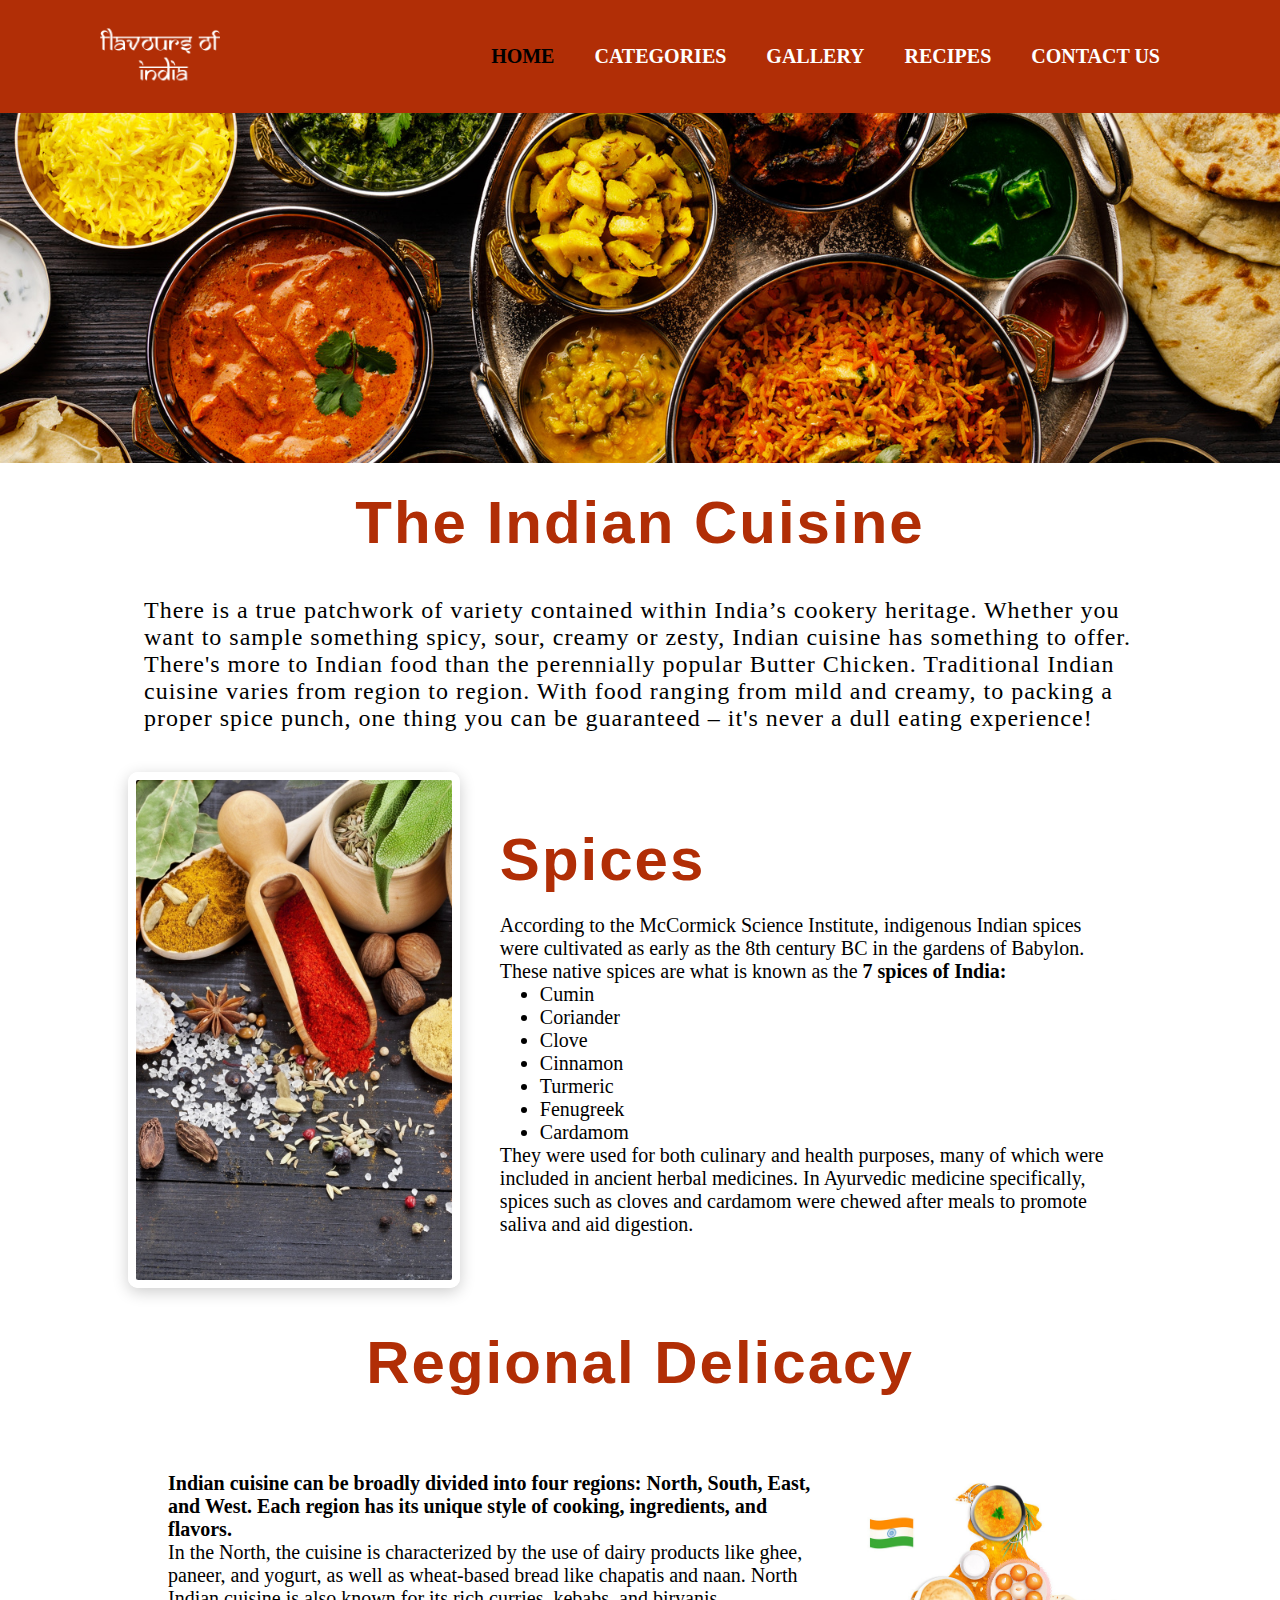
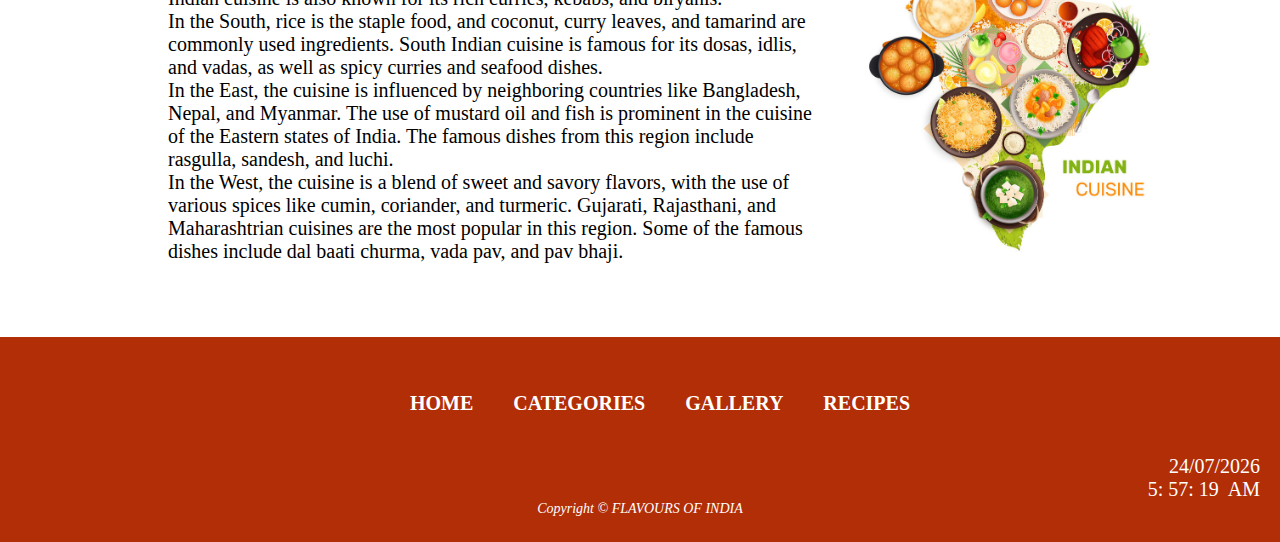
<file: index.html>
<!DOCTYPE html>
<html lang="en">

<head>
    <meta charset="UTF-8">
    <title>Home</title>
    <link rel="stylesheet" href="css/style.css">
    <script src="js/index.js"></script>
</head>

<body>
    <nav>
        <div>
            <a href="index.html"><img src="images/a3.png" alt="Flavours of India"></a>
        </div>
        <ul>
            <li><a href="index.html" class="nav-link hover-underline-animation">Home</a></li>
            <li><a href="categories.html" class="nav-link hover-underline-animation">Categories</a></li>
            <li><a href="gallery.html" class="nav-link hover-underline-animation">Gallery</a></li>
            <li><a href="recipes.html" class="nav-link hover-underline-animation">Recipes</a></li>
            <li><a href="contact.html" class="nav-link hover-underline-animation">Contact Us</a></li>

        </ul>
    </nav>
    <header>
        <div>
            <img src="images/header4.jpg" id="header_img" alt="food_header">
        </div>
    </header>
    <main>
        <div class="index_main">
            <div>
            <h2 class="h2_heading">The Indian Cuisine</h2>
        </div>
            <p id="title_para">There is a true patchwork of variety contained within India’s cookery heritage. Whether
                you want to sample something spicy,
                sour, creamy or zesty, Indian cuisine has something to offer. There's more to Indian food than the
                perennially popular
                Butter Chicken. Traditional Indian cuisine varies from region to region. With food ranging from mild and
                creamy, to packing
                a proper spice punch, one thing you can be guaranteed – it's never a dull eating experience!
            </p>
        </div>
        <section class="content">
            <div class="spices">
                <div class="div_spices">
                    <img src="images/spices.jpg" class="spices_image" alt="spices">
                </div>
                <div class="spices_info">
                    <div>
                        <h2>Spices</h2>
                    </div>
                    <div>
                        <p>According to the McCormick Science Institute, indigenous Indian spices were cultivated as
                            early as the 8th century BC in the gardens of Babylon.
                            These native spices are what is known as the <b>7 spices of India:</b></p>
                        <ul>
                            <li>Cumin</li>
                            <li>Coriander</li>
                            <li>Clove</li>
                            <li>Cinnamon</li>
                            <li>Turmeric</li>
                            <li>Fenugreek</li>
                            <li>Cardamom</li>
                        </ul>
                        <p>They were used for both culinary and health purposes, many of which were included in ancient
                        herbal medicines.
                        In Ayurvedic medicine specifically, spices such as cloves and cardamom were chewed after meals
                        to promote saliva and aid digestion.
                        </p>
                    </div>
                </div>
            </div>
        </section>
        <div class="index_main">
            <h2 class="h2_heading">Regional Delicacy</h2>
        </div>
        <section class="section_2">
            <div class="regions">
                <div class="india_border">
                    <img src="images/46019162.jpg" id="india" alt="India">
                </div>
                <div class="spices_info">
                    <div>
                        <p><b>Indian cuisine can be broadly divided into four regions: North, South, East, and West. Each
                            region has its unique style of cooking, ingredients, and flavors.</b> <br>
                            In the North, the cuisine is characterized by the use of dairy products like ghee, paneer,
                            and yogurt, as well as wheat-based bread like chapatis and naan. North Indian cuisine is
                            also known for its rich curries, kebabs, and biryanis. <br>
                            In the South, rice is the staple food, and coconut, curry leaves, and tamarind are commonly
                            used ingredients. South Indian cuisine is famous for its dosas, idlis, and vadas, as well as
                            spicy curries and seafood dishes.<br>
                            In the East, the cuisine is influenced by neighboring countries like Bangladesh, Nepal, and
                            Myanmar. The use of mustard oil and fish is prominent in the cuisine of the Eastern states
                            of India. The famous dishes from this region include rasgulla, sandesh, and luchi.<br>
                            In the West, the cuisine is a blend of sweet and savory flavors, with the use of various
                            spices like cumin, coriander, and turmeric. Gujarati, Rajasthani, and Maharashtrian cuisines
                            are the most popular in this region. Some of the famous dishes include dal baati churma,
                            vada pav, and pav bhaji.
                        </p>
                    </div>
                </div>
            </div>
        </section>
    </main>



    <footer>
        <div class="links">
            <nav>
                <ul class="ftr">
                    <li><a href="index.html">Home</a></li>

                    <li><a href="categories.html">Categories</a></li>
                    <li><a href="gallery.html">Gallery</a></li>
                    <li><a href="recipes.html">Recipes</a></li>
                </ul>
            </nav>
        </div>
        <div class="time">
            <p id="date"></p>

            <p>
                <span id="hours">&nbsp;</span>:
                <span id="minutes">&nbsp;</span>:
                <span id="seconds">&nbsp;</span>&nbsp;
                <span id="ampm">&nbsp;</span>
            </p>
        </div>
        <p id="copyright">Copyright
            &copy; FLAVOURS OF INDIA
        </p>
    </footer>
</body>

</html>
</file>
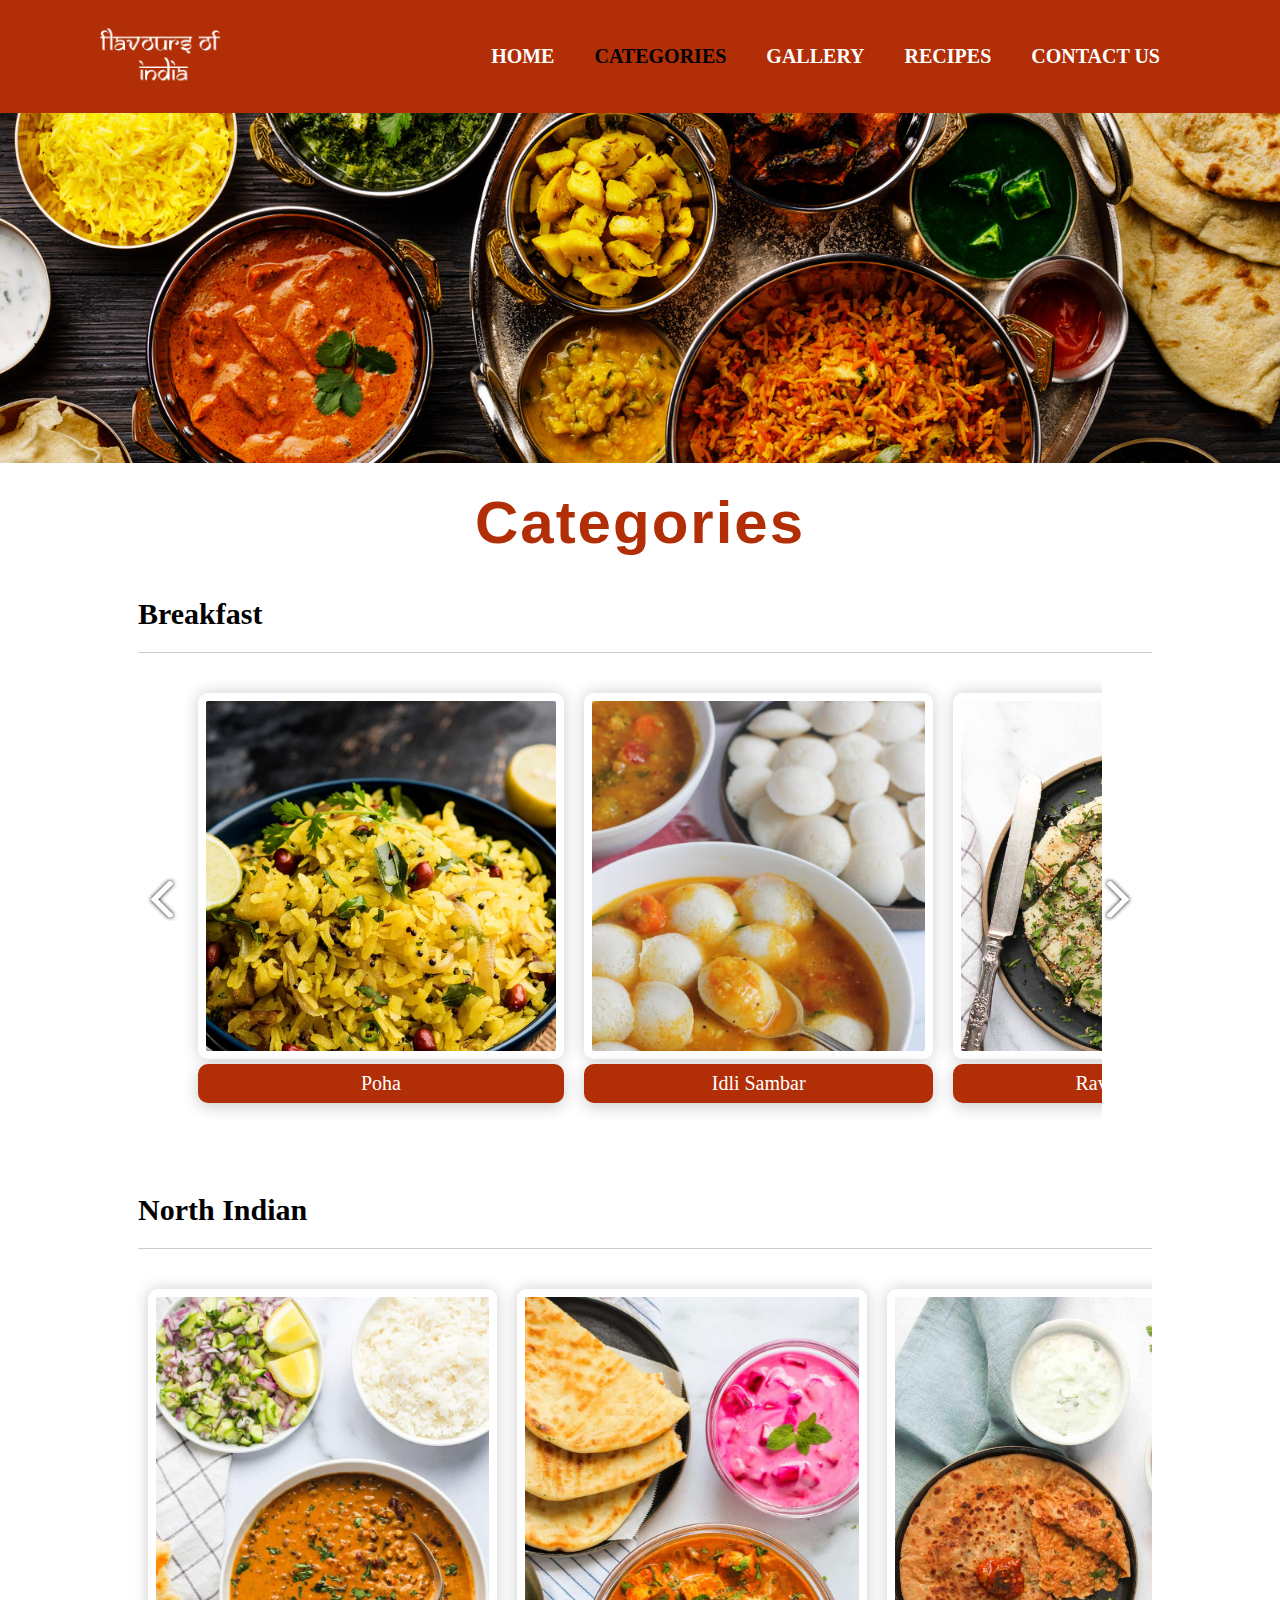
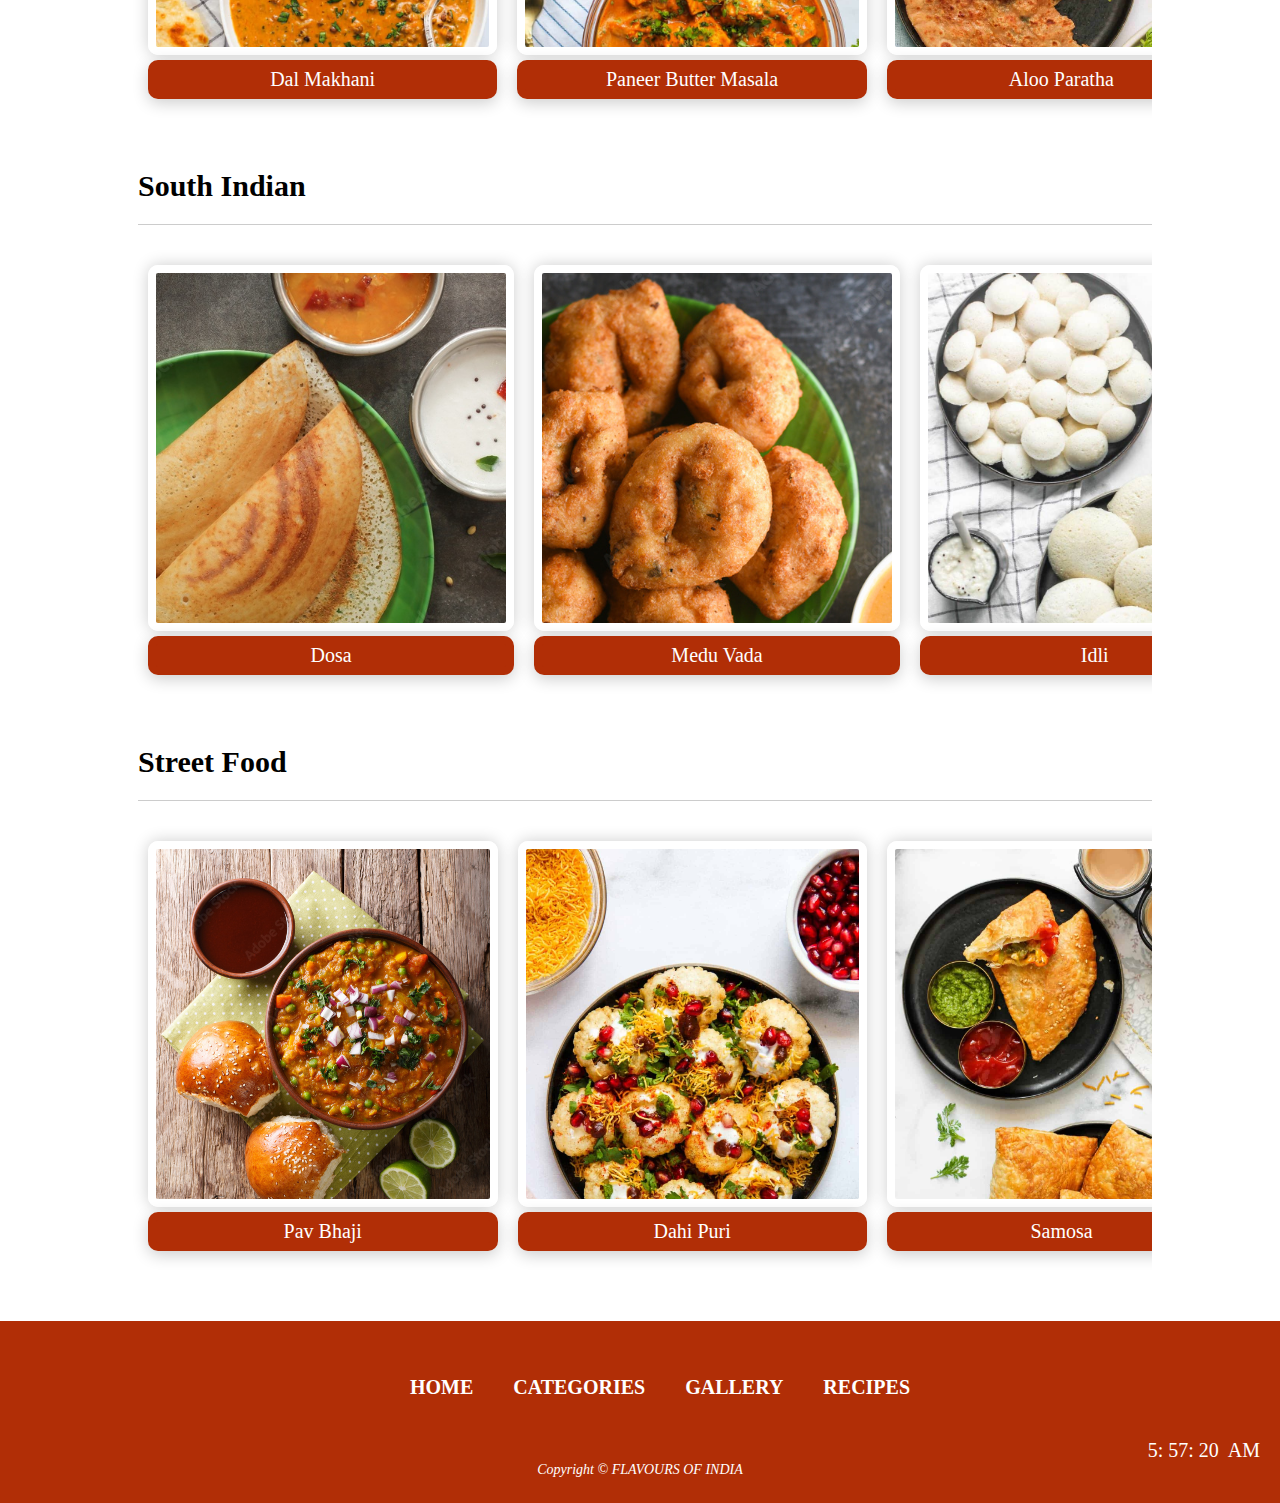
<file: categories.html>
<!DOCTYPE html>
<html lang="en">
<head>
    <meta charset="UTF-8">
    <title>Home</title>
    <link rel="stylesheet" href="css/style.css">
    <script src="js/categories.js"></script>
    
</head>
<body>
    <nav>
        <div>
            <a href="index.html"><img alt="image" src="images/a3.png"></a>
        </div>
        <ul>
            <li><a href="index.html" class="nav-link hover-underline-animation">Home</a></li>
            <li><a href="categories.html" class="nav-link hover-underline-animation">Categories</a></li>
            <li><a href="gallery.html" class="nav-link hover-underline-animation">Gallery</a></li>
            <li><a href="recipes.html" class="nav-link hover-underline-animation">Recipes</a></li>
            <li><a href="contact.html" class="nav-link hover-underline-animation">Contact Us</a></li>
        </ul>
    </nav>
    <header>
        <div>
            <img alt="image" src="images/header4.jpg" id="header_img">
        </div>
    </header>
    <main>
        <div class="index_main">
            <h2 id="h2_heading">Categories</h2>
        </div>
        <section class="content2">
            <div class="categories_header">
                <div>
                    <h3 class="categories_title" id="bf1" onclick="openModal('#bf1', '#modal_bf', '.close-btn1')">Breakfast</h3><hr>
                    <dialog class="modal" id="modal_bf">
                        <div class="modal-header">
                            <div class="modal-title"><h3 id="hhh">Breakfast</h3></div>
                            <div class="close-btn close-btn1" style="cursor: pointer;">&times;</div>
                        </div>
                        <div class="modal-body">
                            Indian breakfast can provide a range of health benefits such as high fiber, low saturated fat, rich 
                            in nutrients, and can promote weight loss. Incorporating fresh, whole ingredients and a variety of 
                            flavors and spices can make for a healthy and satisfying start to your day.
                        </div>
                    </dialog>
                </div>
            </div>
            <div class="gallery-wrap">
                <img src="images/prev.png" id="backBtn">
				<div class="breakfast">
                <div class="card">
                    <div class="div_breakfast">
                        <a href="recipes.html#poha_section"><img alt="image" src="images/poha.jpg" class="spices_image"></a>
                    </div>
                    <div class="span"> 
                        <a href="recipes.html#poha_section"><span>Poha</span></a>
                    </div>
                </div>
                <div class="card">
                    <div class="div_breakfast">
                        <img alt="image" src="images/breakfast-idli2.jpg" class="spices_image">
                    </div> 
                    <div class="span"> 
                        <span>Idli Sambar</span>
                    </div>
                </div>
                <div class="card">
                    <div class="div_breakfast">
                        <img alt="image" src="images/breakfast-ravadhokla.jpg" class="spices_image">
                    </div> 
                    <div class="span"> 
                        <span>Rava Dhokla</span>
                    </div>
                </div>
                <div class="card">
                    <div class="div_breakfast">
                        <img alt="image" src="images/breakfast-thepla.jpg" class="spices_image">
                    </div> 
                    <div class="span"> 
                        <span>Thepla</span>
                    </div>
                </div>
                <div class="card">
                    <div class="div_breakfast">
                        <img alt="image" src="images/khaman.jpg" class="spices_image">
                    </div> 
                    <div class="span"> 
                        <span>Khaman</span>
                    </div>
                </div>  
            </div>
            <img src="images/next.png" id="nextBtn">
        </section>
        <section class="content2">
            <div class="categories_header">
                <div>
                    <h3 class="categories_title" id="bf2" onclick="openModal('#bf2', '#modal_ni', '.close-btn2')">North Indian</h3><hr>
                    <dialog class="modal" id="modal_ni">
                        <div class="modal-header">
                            <div class="modal-title"><h3 id="hhh">North Indian</h3></div>
                            <div class="close-btn close-btn2" style="cursor: pointer;">&times;</div>
                        </div>
                        <div class="modal-body">
                            North Indian cuisine can provide a range of health benefits such as rich in proteins, vitamins, 
                            and minerals, may aid digestion, and can help in maintaining a healthy weight. It incorporates a 
                            variety of whole grains, legumes, vegetables, and lean proteins that can provide a balanced diet. 
                            Additionally, the use of spices and herbs in cooking can provide added health benefits and may help 
                            in reducing inflammation and boosting immunity.
                        </div>
                    </dialog>
                </div>
            </div>
            <div class="breakfast">
                <div class="card">
                    <div class="div_breakfast">
                        <img alt="image" src="images/ni-dalmakhani.jpg" class="spices_image">
                    </div>
                    <div class="span"> 
                        <span>Dal Makhani</span>
                    </div>
                </div>
                <div class="card">
                    <div class="div_breakfast">
                        <a href="recipes.html#paneer_section"><img alt="image" src="images/ni-paneerbuttermasala.jpg" class="spices_image"></a>
                    </div> 
                    <div class="span"> 
                        <a href="recipes.html#paneer_section"><span>Paneer Butter Masala</span></a>
                    </div>
                </div>
                <div class="card">
                    <div class="div_breakfast">
                        <img alt="image" src="images/ni-alooparatha.jpg" class="spices_image">
                    </div> 
                    <div class="span"> 
                        <span>Aloo Paratha</span>
                    </div>
                </div>
                <div class="card">
                    <div class="div_breakfast">
                        <img alt="image" src="images/ni-butterchicken.jpg" class="spices_image">
                    </div> 
                    <div class="span"> 
                        <span>Butter Chicken</span>
                    </div>
                </div>
            </div>
        </section>
        <section class="content2">
            <div class="categories_header">
                <div>
                    <h3 class="categories_title" id="bf3" onclick="openModal('#bf3', '#modal_si', '.close-btn3')">South Indian</h3><hr>
                    <dialog class="modal" id="modal_si">
                        <div class="modal-header">
                            <div class="modal-title"><h3 id="hhh">South Indian</h3></div>
                            <div class="close-btn close-btn3" style="cursor: pointer;">&times;</div>
                        </div>
                        <div class="modal-body">
                            South Indian food can provide a range of health benefits such as being rich in fiber, vitamins, 
                            and minerals, can help in regulating blood sugar levels, and may promote weight loss. The use of
                             whole grains, legumes, fresh vegetables, and coconut in cooking can provide a balanced and 
                             nutrient-dense diet. Additionally, the fermentation process used in some South Indian dishes 
                             like idlis and dosas can improve gut health and aid digestion. The use of spices and herbs in cooking 
                             can also provide added health benefits and may help in reducing inflammation and improving immunity.
                        </div>
                    </dialog>
                </div>
            </div>
            <div class="breakfast">
                <div class="card">
                    <div class="div_breakfast">
                        <img alt="image" src="images/si-dosa.jpg" class="spices_image">
                    </div>
                    <div class="span"> 
                        <span>Dosa</span>
                    </div>
                </div>
                <div class="card">
                    <div class="div_breakfast">
                        <img alt="image" src="images/si-meduvada.jpg" class="spices_image">
                    </div> 
                    <div class="span"> 
                        <span>Medu Vada</span>
                    </div>
                </div>
                <div class="card">
                    <div class="div_breakfast">
                        <img alt="image" src="images/si-idli.jpg" class="spices_image">
                    </div> 
                    <div class="span"> 
                        <span>Idli</span>
                    </div>
                </div>
                <div class="card">
                    <div class="div_breakfast">
                        <a href="recipes.html#uttapam_section"> <img alt="image" src="images/si-uttapam.jpg" class="spices_image"></a>
                    </div> 
                    <div class="span"> 
                        <a href="recipes.html#uttapam_section"><span>Uttapam</span></a>
                    </div>
                </div>
            </div>
        </section>
        <section class="content2">
            <div class="categories_header">
                <div>
                    <h3 class="categories_title" id="bf4" onclick="openModal('#bf4', '#modal_sf', '.close-btn4')">Street Food</h3><hr>
                    <dialog class="modal" id="modal_sf">
                        <div class="modal-header">
                            <div class="modal-title"><h3 id="hhh">Street Food</h3></div>
                            <div class="close-btn close-btn4" style="cursor: pointer;">&times;</div>
                        </div>
                        <div class="modal-body">
                            Indian street food is often readily available and easy to grab on the go, making it a convenient 
                            option for busy people.
                        </div>
                    </dialog>
                </div>
            </div>
            <div class="breakfast">
                <div class="card">
                    <div class="div_breakfast">
                        <img alt="image" src="images/sf-pavbhaji.jpg" class="spices_image">
                    </div>
                    <div class="span"> 
                        <span>Pav Bhaji</span>
                    </div>
                </div>
                <div class="card">
                    <div class="div_breakfast">
                        <img alt="image" src="images/sf-dahipuri.jpg" class="spices_image">
                    </div> 
                    <div class="span"> 
                        <span>Dahi Puri</span>
                    </div>
                </div>
                <div class="card">
                    <div class="div_breakfast">
                        <a href="recipes.html#samosa_section"><img alt="image" src="images/sf-samosa.jpg" class="spices_image"></a>
                    </div> 
                    <div class="span"> 
                        <a href="recipes.html#samosa_section"><span>Samosa</span></a>
                    </div>
                </div>
                <div class="card">
                    <div class="div_breakfast">
                        <img alt="image" src="images/sf-panipuri.jpg" class="spices_image">
                    </div> 
                    <div class="span"> 
                        <span>Pani Puri</span>
                    </div>
                </div>
            </div>
        </section>
    </main>
    <footer>  
        <div class="links">
            <nav>
                <ul>
                    <li><a href="index.html">Home</a></li>
                    
                    <li><a href="categories.html">Categories</a></li>
                    <li><a href="gallery.html">Gallery</a></li>
                    <li><a href="recipes.html">Recipes</a></li>
                </ul>
            </nav>
        </div>
        <div class="time">
            <p>
                <span id="hours">&nbsp;</span>:
                <span id="minutes">&nbsp;</span>:
                <span id="seconds">&nbsp;</span>&nbsp;
                <span id="ampm">&nbsp;</span>
            </p>
        </div>
        <p id="copyright">Copyright
            &copy; FLAVOURS OF INDIA
        </p>
        
    </footer>
</body>
</html>
</file>
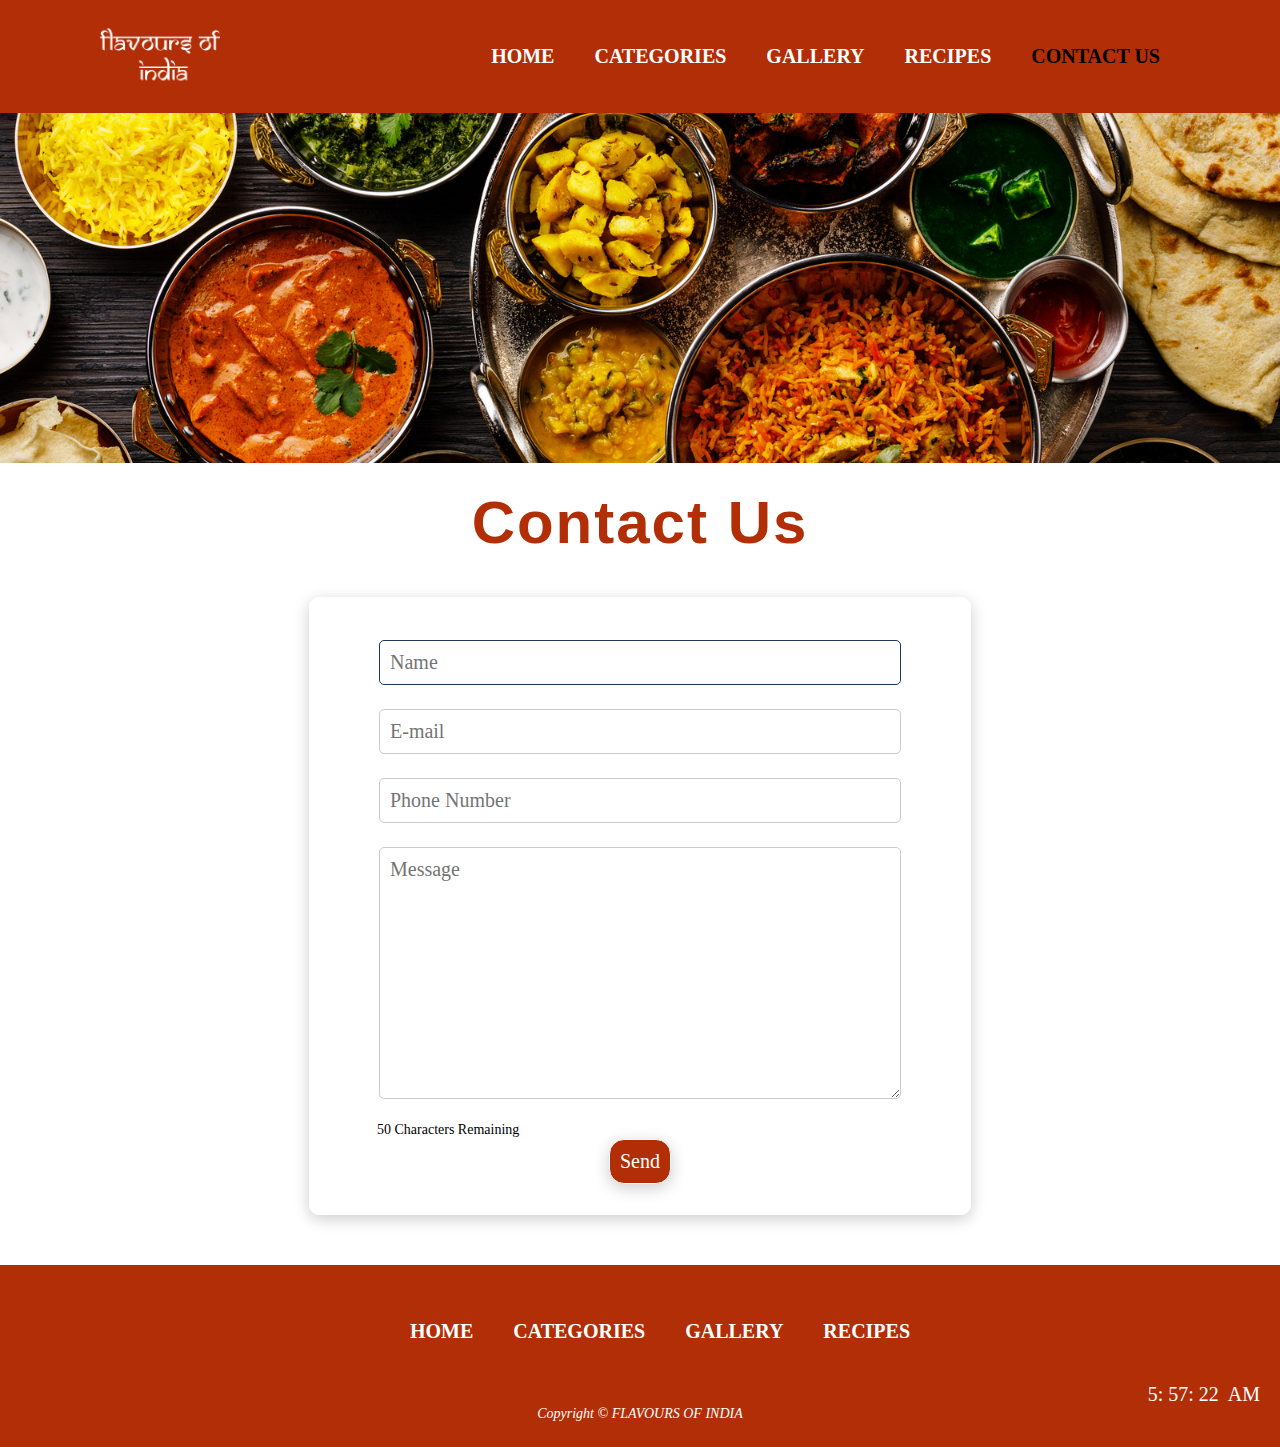
<file: contact.html>
<!DOCTYPE html>
<html lang="en">
<head>
    <meta charset="UTF-8">
    <title>Home</title>
    <link rel="stylesheet" href="css/style.css">
    <script src="js/contact.js"></script>
</head>
<body>
    <nav>
        <div>
            <a href="index.html"><img alt="image" src="images/a3.png"></a>
        </div>
        <ul>
            <li><a href="index.html" class="nav-link hover-underline-animation" >Home</a></li>
            <li><a href="categories.html" class="nav-link hover-underline-animation">Categories</a></li>
            <li><a href="gallery.html" class="nav-link hover-underline-animation">Gallery</a></li>
            <li><a href="recipes.html" class="nav-link hover-underline-animation">Recipes</a></li>
            <li><a href="contact.html" class="nav-link hover-underline-animation">Contact Us</a></li>

        </ul>
    </nav>
    <header>
        <div>
            <img alt="image" src="images/header4.jpg" id="header_img">
        </div>
    </header>
    <main>
        <div class="index_main">
            <h2 id="h2_heading">Contact Us</h2>
        </div>
        <section class="contact_section">
            <div class="wrapper">
                <div class="form-input">
                <form id="form" method="get">
                    <div class="input-group">
                        <!-- <label for="fname">First Name: </label> -->
                        <input type="text" id="name" name="name" placeholder="Name" class="input-box" onblur="namev()">
                    </div>
                    <div class="input-group">
                        <label id="name_error"></label>
                    </div>
                    <div class="input-group">
                        <!-- <label for="e-mail">E-mail:</label> -->
                        <input type="email" id="e-mail" name="e-mail" placeholder="E-mail" class="input-box" onblur = "emailv()">
                    </div>
                    <div class="input-group">
                        <label id="email_error"></label>
                    </div>
                    <div class="input-group">
                        <!-- <label for="phone">Phone:</label> -->
                        <input type="tel" id="tel" name="tel" placeholder="Phone Number" class="input-box" onblur="phonev()">
                    </div>
                    <div class="input-group">
                        <label id="phone_error"></label>
                    </div>
                    <div class="input-group">
                        <!-- <label for="message">Message:</label> -->
                        <textarea id="message" name="message" rows="10" placeholder="Message" class="input-box" onkeyup="remainingWords()" maxlength="50"></textarea>
                        <br><label id="remaining_words"></label>
                        <label id="message_error"></label>
                    </div>
                        <input type="button" id="submit" value="Send" class="input-submit"> 
                </form>
                </div>
            </div>
        </section>
    </main>
    <footer>  
        <div class="links">
            <nav>
                <ul>
                    <li><a href="index.html">Home</a></li>
                    
                    <li><a href="categories.html">Categories</a></li>
                    <li><a href="gallery.html">Gallery</a></li>
                    <li><a href="recipes.html">Recipes</a></li>
                </ul>
            </nav>
        </div>
        <div class="time">
            <p>
                <span id="hours">&nbsp;</span>:
                <span id="minutes">&nbsp;</span>:
                <span id="seconds">&nbsp;</span>&nbsp;
                <span id="ampm">&nbsp;</span>
            </p>
        </div>
        <p id="copyright">Copyright
            &copy; FLAVOURS OF INDIA
        </p>
    </footer>
</body>
</html>
</file>
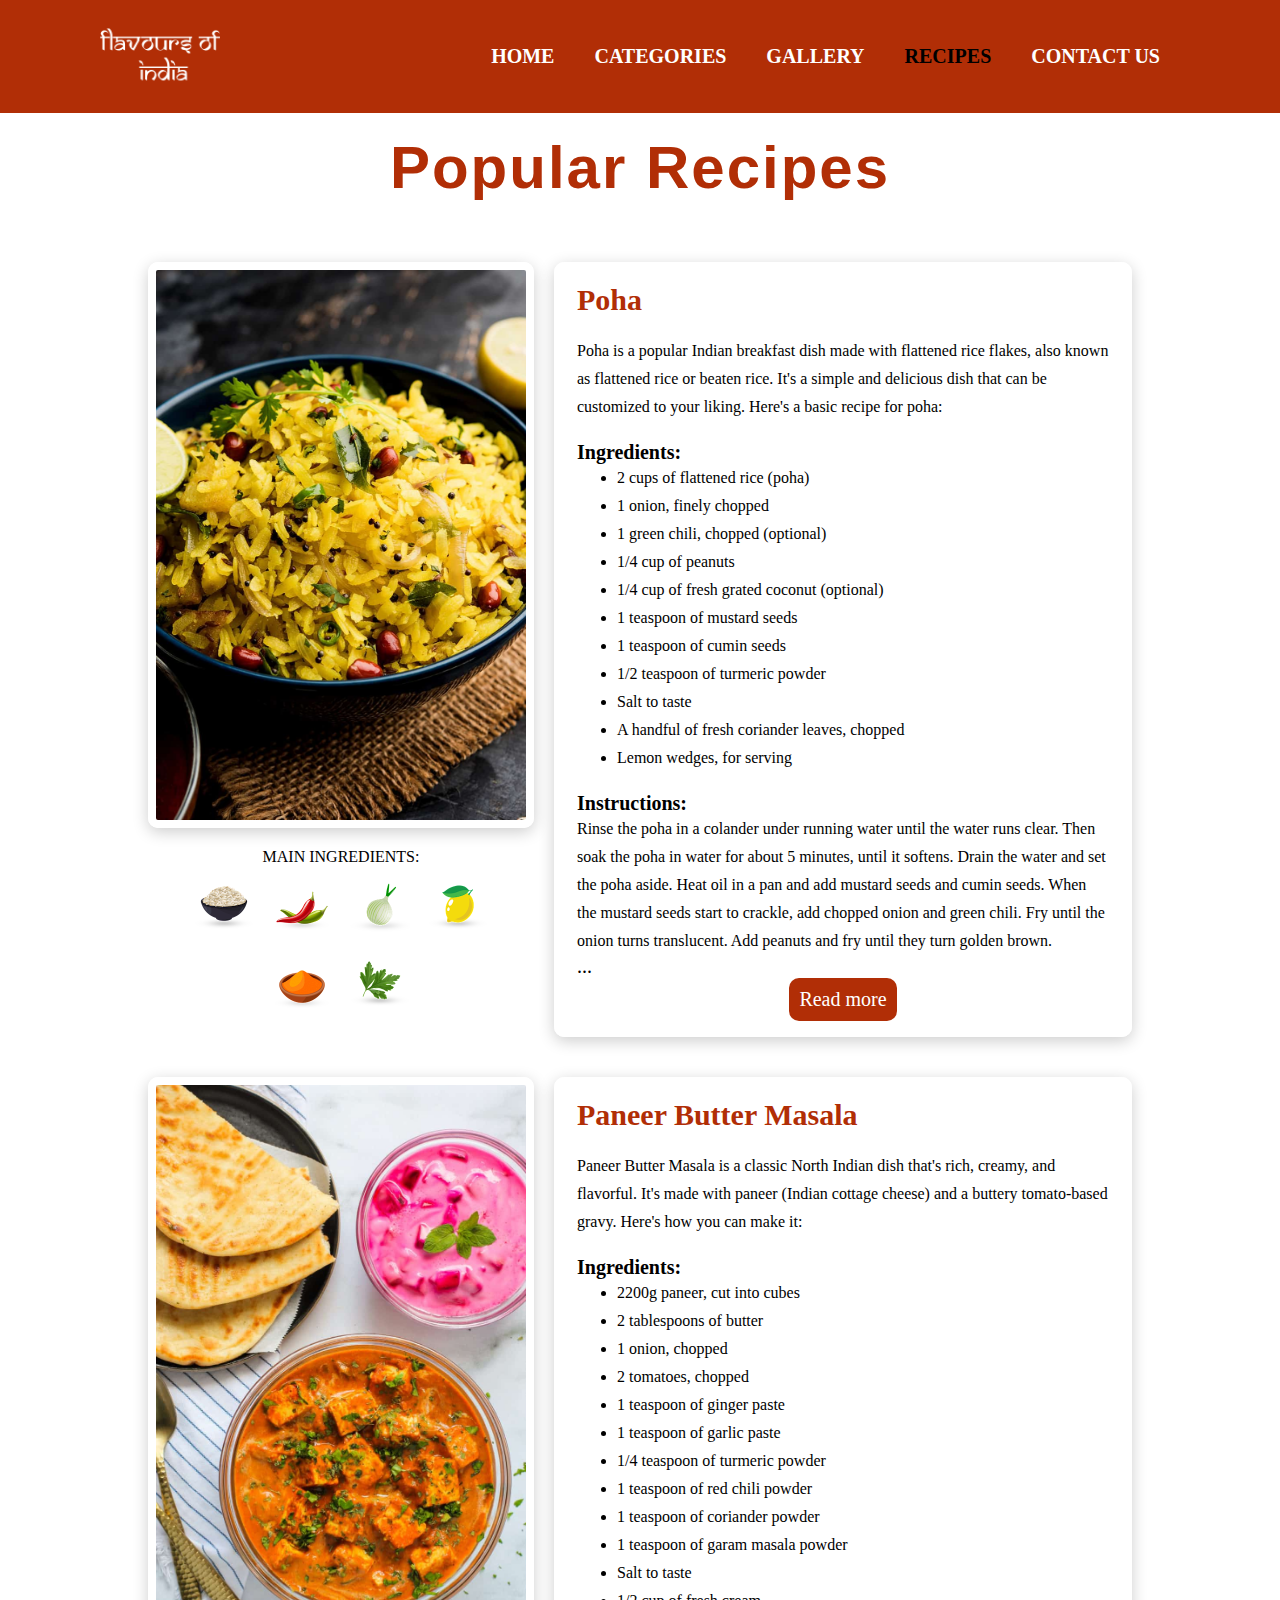
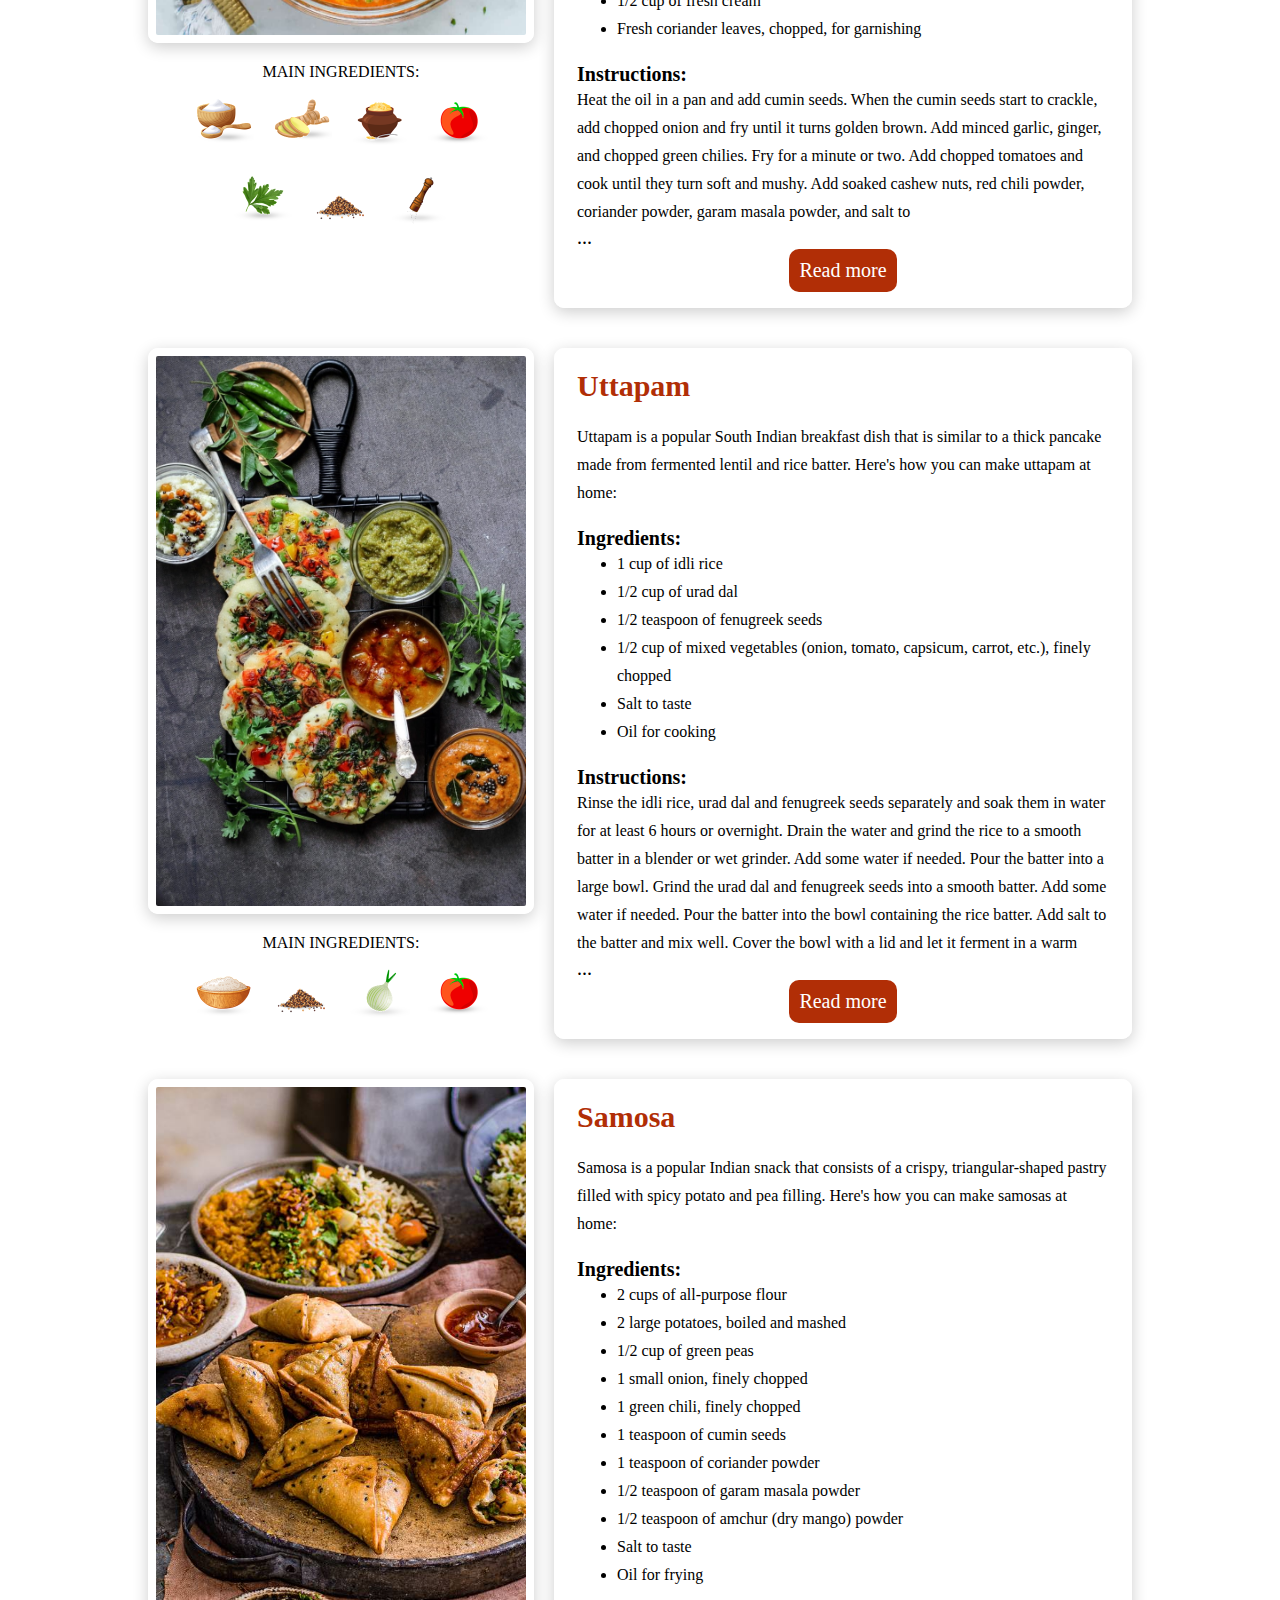
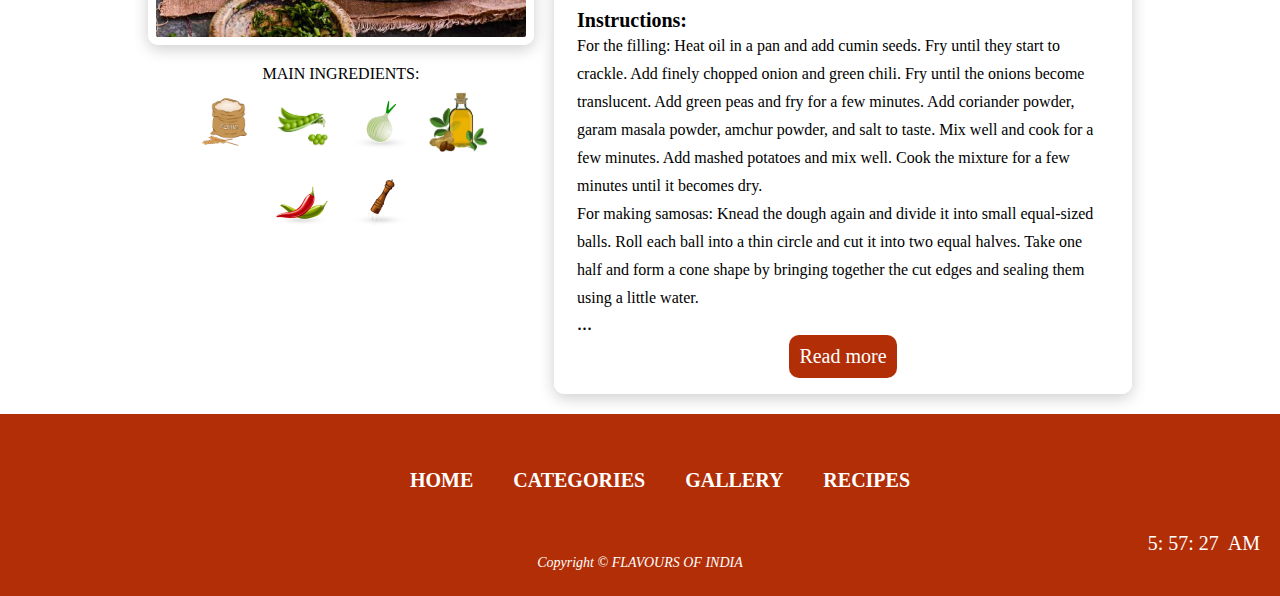
<file: recipes.html>
<!DOCTYPE html>
<html lang="en">

<head>
    <meta charset="UTF-8">
    <title>Recipes</title>
    <link rel="stylesheet" href="css/style.css">
    <script src="js/recipes.js"></script>
</head>

<body>
    <nav>
        <div>
            <a href="index.html"><img src="images/a3.png" alt="logo"></a>
        </div>
        <ul>
            <li><a href="index.html" class="nav-link hover-underline-animation">Home</a></li>
            <li><a href="categories.html" class="nav-link hover-underline-animation">Categories</a></li>
            <li><a href="gallery.html" class="nav-link hover-underline-animation">Gallery</a></li>
            <li><a href="recipes.html" class="nav-link hover-underline-animation">Recipes</a></li>
            <li><a href="contact.html" class="nav-link hover-underline-animation">Contact Us</a></li>

        </ul>
    </nav>
    <main>
        <div class="index_main">
            <h2 id="h2_heading">Popular Recipes</h2>
        </div>
        <section class="recipes" id="poha_section">
            <div class="roww">
                <div class="rec_des">
                    <div class="recipe">
                        <img src="images/poha.jpg" class="rec_image" alt="Poha">
                    </div>
                    <div class="rec_container">
                        <div class="rec_grid">MAIN INGREDIENTS:</div>

                        <div class="rec_grid">

                            <img class="small" src="images/pohaaa.png" alt="Small Image 1">
                            <img class="small" src="images/chilly.png" alt="Small Image 2">
                            <img class="small" src="images/onion.png" alt="Small Image 3">
                            <img class="small" src="images/lemon.png" alt="Small Image 4">
                            <img class="small" src="images/turmeric.png" alt="Small Image 5">
                            <img class="small" src="images/coriander.png" alt="Small Image 6">
                        </div>
                    </div>

                </div>
                <div class="rec_info">
                    <div>
                        <h3>Poha</h3>
                    </div>

                    <div>
                        <p class="rec_font">

                            Poha is a popular Indian breakfast dish made with flattened rice flakes, also known as
                            flattened rice or beaten rice. It's a simple and delicious dish that can be customized to
                            your liking. Here's a basic recipe for poha:
                        </p>
                    </div>
                    <div>
                        <b>Ingredients:</b><br>
                        <ul class="rec_font">
                            <li> 2 cups of flattened rice (poha)</li>
                            <li> 1 onion, finely chopped</li>
                            <li>1 green chili, chopped (optional)</li>
                            <li>1/4 cup of peanuts</li>
                            <li>1/4 cup of fresh grated coconut (optional)</li>
                            <li>1 teaspoon of mustard seeds</li>
                            <li>1 teaspoon of cumin seeds</li>
                            <li>1/2 teaspoon of turmeric powder</li>
                            <li>Salt to taste</li>
                            <li>A handful of fresh coriander leaves, chopped</li>
                            <li>Lemon wedges, for serving</li>
                        </ul>
                    </div>
                    <div>
                        <b> Instructions:</b><br>
                        <p class="rec_font">
                            Rinse the poha in a colander under running water until the water runs clear. Then soak the
                            poha in water for about 5 minutes, until it softens. Drain the water and set the poha aside.
                            Heat oil in a pan and add mustard seeds and cumin seeds. When the mustard seeds start to
                            crackle, add chopped onion and green chili. Fry until the onion turns translucent.
                            Add peanuts and fry until they turn golden brown.</p>
                            <span class="dots">...</span><span class="more1">
                                <p class="rec_font">
                            Add turmeric powder and mix well. Add the soaked poha, salt to taste, and mix well. Cook for
                            2-3 minutes on low heat, stirring occasionally.
                            Add grated coconut (if using) and mix well. Turn off the heat.
                            Garnish with fresh coriander leaves and serve hot with lemon wedges.
                            Your delicious and healthy poha is ready! You can also add some chopped tomatoes, boiled
                            potatoes or peas to the poha for added flavor and nutrition. Enjoy!
                                </p></span>
                        <button class="read1 read" onclick="readMoreLess('.read1', '.more1')">Read more</button>

                        
                        

                    </div>
                </div>

            </div>
            
            </section>

                <section class="recipes" id="paneer_section">
                    <div class="roww">
                        <div class="rec_des">
                            <div class="recipe">
                                <img src="images/ni-paneerbuttermasala.jpg" class="rec_image"
                                    alt="Paneer Butter Masala">
                            </div>
                            <div class="rec_container">
                                <div class="rec_grid">MAIN INGREDIENTS:</div>

                                <div class="rec_grid">


                                    <img class="small" src="images/paneer.png" alt="Small Image 1">
                                    <img class="small" src="images/ginger.png" alt="Small Image 2">
                                    <img class="small" src="images/ghee.png" alt="Small Image 3">
                                    <img class="small" src="images/tomoto.png" alt="Small Image 4">
                                    <img class="small" src="images/coriander.png" alt="Small Image 5">
                                    <img class="small" src="images/mixdaal.png" alt="Small Image 4">
                                    <img class="small" src="images/pepper.png" alt="Small Image 5">
                                </div>
                            </div>

                        </div>
                        <div class="rec_info">
                            <div>
                                <h3>Paneer Butter Masala</h3>
                            </div>
                            <div>
                                <p class="rec_font">

                                    Paneer Butter Masala is a classic North Indian dish that's rich, creamy, and
                                    flavorful.
                                    It's made with paneer (Indian cottage cheese) and a buttery tomato-based gravy.
                                    Here's how
                                    you can make it:<br></p>
                            </div>
                            <div>
                                <b>Ingredients:</b><br>

                                <ul class="rec_font">
                                    <li> 2200g paneer, cut into cubes</li>
                                    <li> 2 tablespoons of butter</li>
                                    <li>1 onion, chopped</li>
                                    <li>2 tomatoes, chopped</li>
                                    <li>1 teaspoon of ginger paste</li>
                                    <li>1 teaspoon of garlic paste</li>
                                    <li> 1/4 teaspoon of turmeric powder</li>
                                    <li>1 teaspoon of red chili powder</li>
                                    <li> 1 teaspoon of coriander powder</li>
                                    <li> 1 teaspoon of garam masala powder</li>
                                    <li> Salt to taste</li>
                                    <li>1/2 cup of fresh cream</li>
                                    <li> Fresh coriander leaves, chopped, for garnishing</li>
                                </ul>
                            </div>
                            <div>
                                <b> Instructions:</b><br>

                                <p class="rec_font">
                                    Heat the oil in a pan and add cumin seeds. When the cumin seeds start to crackle,
                                    add
                                    chopped onion and fry until it turns golden brown.
                                    Add minced garlic, ginger, and chopped green chilies. Fry for a minute or two.
                                    Add chopped tomatoes and cook until they turn soft and mushy.
                                    Add soaked cashew nuts, red chili powder, coriander powder, garam masala powder, and
                                    salt to</p>
                                    <span class="dots">...</span><span class="more2">
                                        <p class="rec_font">
                                    taste. Mix well and cook for 5-7 minutes on medium heat.
                                    Turn off the heat and let the mixture cool down. Once cool, blend the mixture into a
                                    smooth
                                    paste using a blender.
                                    Heat the butter in a pan and add the blended tomato-onion paste. Cook for 2-3
                                    minutes on
                                    medium heat.
                                    Add cubed paneer and mix well. Cook for 2-3 minutes.
                                    Add heavy cream and mix well. Cook for another 2-3 minutes on low heat.
                                    Turn off the heat and garnish with fresh coriander leaves.
                                    Your delicious Paneer Butter Masala is now ready! Serve it with hot naan, roti, or
                                    rice.
                                    Enjoy!
                                        </p></span>
                                <button class="read2 read" onclick="readMoreLess('.read2', '.more2')">Read more</button>
                            </div>
                        </div>
                    </div>
                   
                </section>

                <section class="recipes" id="uttapam_section">
                    <div class="roww">
                        <div class="rec_des">
                            <div class="recipe">
                                <img src="images/uttapamaa.jpeg" class="rec_image" alt="Uttapam">
                            </div>
                            <div class="rec_container">
                                <div class="rec_grid">MAIN INGREDIENTS:</div>

                                <div class="rec_grid">


                                    <img class="small" src="images/rice.png" alt="Small Image 1">
                                    <img class="small" src="images/mixdaal.png" alt="Small Image 2">
                                    <img class="small" src="images/onion.png" alt="Small Image 3">
                                    <img class="small" src="images/tomoto.png" alt="Small Image 4">

                                </div>
                            </div>

                        </div>
                        <div class="rec_info">
                            <div>
                                <h3>Uttapam</h3>
                            </div>
                            <div>
                                <p class="rec_font">

                                    Uttapam is a popular South Indian breakfast dish that is similar to a
                                    thick pancake made from fermented lentil and rice batter. Here's how you can make
                                    uttapam at home:<br></p>
                            </div>
                            <div>
                                <b>Ingredients:</b><br>
                                <ul class="rec_font">
                                    <li> 1 cup of idli rice</li>
                                    <li> 1/2 cup of urad dal</li>
                                    <li>1/2 teaspoon of fenugreek seeds</li>
                                    <li>1/2 cup of mixed vegetables (onion, tomato, capsicum, carrot, etc.), finely
                                        chopped</li>
                                    <li> Salt to taste</li>
                                    <li> Oil for cooking</li>
                                </ul>
                            </div>
                            <div>
                                <b> Instructions:</b><br>
                                <p class="rec_font">
                                    Rinse the idli rice, urad dal and fenugreek seeds separately and soak them in water
                                    for at
                                    least 6 hours or overnight.
                                    Drain the water and grind the rice to a smooth batter in a blender or wet grinder.
                                    Add some
                                    water if needed. Pour the batter into a large bowl.
                                    Grind the urad dal and fenugreek seeds into a smooth batter. Add some water if
                                    needed. Pour
                                    the batter into the bowl containing the rice batter.
                                    Add salt to the batter and mix well. Cover the bowl with a lid and let it ferment in
                                    a warm</p>
                                    <span class="dots">...</span><span class="more3">
                                        <p class="rec_font">
                                    place for at least 8 hours or overnight.
                                    After fermentation, the batter will have risen and will be slightly sour. Mix the
                                    batter
                                    well.
                                    Heat a non-stick pan or tawa on medium heat. Spread a ladleful of batter on the tawa
                                    to form
                                    a thick uttapam.
                                    Sprinkle some finely chopped mixed vegetables on top of the uttapam. Drizzle some
                                    oil around
                                    the edges of the uttapam.
                                    Cook the uttapam on low heat until the bottom becomes golden brown.
                                    Flip the uttapam using a spatula and cook the other side until it turns golden
                                    brown.
                                    Serve hot with coconut chutney, tomato chutney or any other chutney of your choice.
                                    Your delicious uttapam is now ready to serve. Repeat the process with the remaining
                                    batter
                                    to make more uttapams. Enjoy!
                                    </p> </span>
                                <button class="read3 read" onclick="readMoreLess('.read3', '.more3')">Read more</button>
                            </div>
                        </div>

                    </div>
                    
                </section>
                <section class="recipes" id="samosa_section">
                    <div class="roww">
                        <div class="rec_des">
                            <div class="recipe">
                                <img src="images/samosa.jpeg" class="rec_image" alt="Samosa">
                            </div>
                            <div class="rec_container">
                                <div class="rec_grid">MAIN INGREDIENTS:</div>

                                <div class="rec_grid">


                                    <img class="small" src="images/flour.png" alt="Small Image 1">
                                    <img class="small" src="images/peas.png" alt="Small Image 2">
                                    <img class="small" src="images/onion.png" alt="Small Image 3">
                                    <img class="small" src="images/oil.jpeg" alt="Small Image 4">
                                    <img class="small" src="images/chilly.png" alt="Small Image 2">
                                    <img class="small" src="images/pepper.png" alt="Small Image 3">


                                </div>
                            </div>

                        </div>
                        <div class="rec_info">
                            <div>
                                <h3>Samosa</h3>
                            </div>
                            <div>
                                <p class="rec_font">
                                    Samosa is a popular Indian snack that consists of a crispy,
                                    triangular-shaped pastry filled with spicy potato and pea filling.
                                    Here's how you can make samosas at home:<br></p>
                            </div>
                            <div>
                                <b>Ingredients:</b><br>
                                <ul class="rec_font">
                                    <li> 2 cups of all-purpose flour</li>
                                    <li> 2 large potatoes, boiled and mashed</li>
                                    <li> 1/2 cup of green peas</li>
                                    <li> 1 small onion, finely chopped</li>
                                    <li> 1 green chili, finely chopped</li>
                                    <li> 1 teaspoon of cumin seeds</li>
                                    <li> 1 teaspoon of coriander powder</li>
                                    <li> 1/2 teaspoon of garam masala powder</li>
                                    <li> 1/2 teaspoon of amchur (dry mango) powder</li>
                                    <li> Salt to taste</li>
                                    <li> Oil for frying</li>
                                </ul>
                            </div>
                            <div>
                                <b> Instructions:</b><br>
                                <p class="rec_font">
                                    For the filling:
                                    Heat oil in a pan and add cumin seeds. Fry until they start to crackle.
                                    Add finely chopped onion and green chili. Fry until the onions become translucent.
                                    Add green peas and fry for a few minutes.
                                    Add coriander powder, garam masala powder, amchur powder, and salt to taste. Mix
                                    well and
                                    cook for a few minutes.
                                    Add mashed potatoes and mix well. Cook the mixture for a few minutes until it
                                    becomes
                                    dry.<br>
                                    For making samosas:
                                    Knead the dough again and divide it into small equal-sized balls.
                                    Roll each ball into a thin circle and cut it into two equal halves.
                                    Take one half and form a cone shape by bringing together the cut edges and sealing
                                    them
                                    using a little water.</p>
                                    
                                    <span class="dots">...</span><span class="more4">
                                        <p class="rec_font">
                                        Fill the cone with 1-2 tablespoons of the potato filling. Leave some space at
                                        the top.
                                        Seal the top by applying water to the edges and pressing them together.
                                        Repeat the process with the remaining dough and filling.
                                        To fry the samosas:
                                        Heat oil in a deep frying pan on medium heat.
                                        Once the oil is hot, add the samosas carefully and fry until they turn golden
                                        brown.
                                        Remove the samosas from the oil using a slotted spoon and place them on a paper
                                        towel to
                                        drain the excess oil.
                                        Your delicious samosas are now ready to serve. Serve them hot with tamarind
                                        chutney or mint

                                        chutney. Enjoy!
                                        </p> </span>

                                        <button class="read4 read" onclick="readMoreLess('.read4', '.more4')">Read more</button>
                                
                            </div>
                        </div>

                    </div>
                   
                </section>

                <script src="https://cdnjs.cloudflare.com/ajax/libs/jquery/3.4.1/jquery.min.js"></script>
                
    </main>
    <footer>
        <div class="links">
            <nav>
                <ul>
                    <li><a href="index.html">Home</a></li>

                    <li><a href="categories.html">Categories</a></li>
                    <li><a href="gallery.html">Gallery</a></li>
                    <li><a href="recipes.html">Recipes</a></li>
                </ul>
            </nav>
        </div>
        <div class="time">
            <p>
                <span id="hours">&nbsp;</span>:
                <span id="minutes">&nbsp;</span>:
                <span id="seconds">&nbsp;</span>&nbsp;
                <span id="ampm">&nbsp;</span>
            </p>
        </div>
        <p id="copyright">Copyright
            &copy; FLAVOURS OF INDIA
        </p>
    </footer>
</body>

</html>
</file>
<file: css/style.css>
*{
    margin: 0px;
    font-family: 'Montserrat';
    font-size: 20px;
}
  

nav{
    /* border: 1px solid red; */
    width: 100%;
    /* height: 90px; */
    display: flex;
    align-items: center;   
    background-color: #b12e06;
    padding:20px 0px 20px 0px;
}

nav img{
    width: 120px;
    margin-left: 100px;
    margin-top: 8px;
}

nav ul
{
    margin-right: 100px;
    margin-left: auto;
    display: flex;
    flex-wrap: wrap;
    justify-content: center;
}

nav ul li
{
    display: inline;
    margin: 20px;
}

nav ul li a{
    text-decoration: none;
    font-size: 20px;
    font-family: 'Montserrat';
    font-weight: 700;
    text-transform: uppercase;
    color: white;
}

header div{
    /* border: 1px solid red; */
    overflow: hidden;
}

#header_img{
    width: 100%;
    height: 350px;
    object-fit: cover;
}

main{
    display: flex;
    flex-direction: column;

}

.index_main{
    display: flex;
    align-items: center;
    justify-content: center;    
    flex-direction: column;
    padding: 20px
}

.h2_heading{
    font-family: "RNS Sanz", Sans-serif;
    font-weight: 800;
    font-size: 3rem;
    color: #b12e06;
    letter-spacing: 2px;
    /* margin-top: 50px; */
    padding-bottom: 0px;
}

#title_para{
    font-size: 24px;
    width: 80%;
    letter-spacing: 1px;
    margin: 40px auto 0px auto;

}

.content{
    width: 80%;
    margin: auto;
    padding: 20px;
}

.spices{
    display: flex;
    justify-content: space-between;
    align-items: center;
    margin: 0px auto 0px auto;
    /* flex-wrap: wrap; */
}

.div_spices{
    width: 100%;
    height: 500px;
    max-width: 500px;
    border: 8px solid #fff;
    box-shadow: 0 4px 16px 0 rgba(0,0,0,.2);
    border-radius: 10px;
    overflow: hidden;
}

.spices_image{
    width: 100%;
    height: 500px;
    object-fit: cover;
    transition: transform 1s;
}

.spices_image:hover{
    transform: scale(1.3);
}

.spices_info{
    margin: 40px;
}

h2{
    font-family: "RNS Sanz", Sans-serif;
    font-weight: 800;
    font-size: 3rem;
    color: #b12e06;
    letter-spacing: 2px;
    padding-bottom: 20px;
}

.content2{
    width: 80%;
    margin: auto;
    margin-bottom: 50px;
}

.regions{
    /* margin-top: 40px; */
    width: 80%;
    margin: 0px auto 20px auto;
    display: flex;
    flex-direction: row-reverse;
    justify-content: space-between;
    align-items: center;
}

footer{
    background-color: #b12e06;
    padding: 15px 0px;
}
#copyright {
    font-family: serif;
    font-style: italic;
    font-size: medium;
    text-align: center;
    width: 100%;
    clear: both;
  }
 
  footer > p{
    color: white;
    background-color: #b12e06;
  }
  footer > div {
    flex-grow: 1;
     
  }
  nav > ul li a:hover {
    color: black  ;
    transition: .3s;  }
  footer > ul{
    text-align: center;
    
  }
  
  .image-collage {
    display: flex;
    flex-wrap: wrap;
    justify-content: center;
    align-items: center;
    gap: 30px;
    padding-bottom: 60px;
    
  }
  
  .image-collage img {
    width: 350px;
    height: 250px;
    object-fit: cover;
    
    /* border: black; */
    /* border: 5px solid black; */
    margin-left: 5px;
    margin-right: 5px;
  }
  
  
  .image-collage .row {
    display: flex;
    justify-content: center;
    gap: 30px;
    flex-wrap: wrap;
  }

  .image-zoom {
    overflow: hidden;
    position: relative;
  }
  .image-zoom img{
    object-fit: cover;
    transition: transform 0.3s ease-in-out;
  }
.image-zoom:hover img{
    transform: scale(1.1);
    
    
}

.breakfast{
    display: flex;
    /* justify-content: space-evenly; */
    gap: 20px;
    
    overflow-x: scroll;
    padding: 20px;
    flex-wrap: nowrap;
    scroll-behavior: smooth;
    /* margin: 80px auto 80px auto; */
}

.div_breakfast{
    /* width: 100%; */
    height: 350px;
    max-width: 350px;
    border: 8px solid #fff;
    box-shadow: 0 0px 16px 0px rgba(0,0,0,.2);
    border-radius: 10px;
    overflow: hidden;
}

.span{
    margin-top: 5px;
    text-align: center;
    border: 8px solid #b12e06;
    box-shadow: 0 4px 16px 0 rgba(0,0,0,.2);
    border-radius: 10px;
    background-color: #b12e06;
    color: #fff;
    /* overflow: hidden; */

}

a{
    text-decoration: none;
    color: #fff;
}

h3{
    margin-left: 0;
    font-size: 30px;
    font-weight: 700;
    color: black;
}

.categories_header{
    margin-left: 10px;
}

hr{
    height: 1px;
    border: 0;
    border-bottom: 1px solid #ccc;
    margin: 1em 0;
    padding: 0;
}

.recipes {
    width: 80%;
    margin: auto;
  }
  
  .rec_des {
    display: flex;
    align-items: center;
    flex-direction: column;
    align-items: flex-start;
    /* margin: 80px auto 80px auto; */
    /* margin: 80px auto; */
  }
  
  .recipe {
    width: 370px;
    height: 550px;
    max-width: 500px;
    border: 8px solid #fff;
    box-shadow: 0 4px 16px 0 rgba(0, 0, 0, .2);
    border-radius: 10px;
    overflow: hidden;
  }
  
  .rec_image {
    width: 100%;
    height: 550px;
    object-fit: cover;
    transition: transform 1s;
  }
  
  .rec_image:hover {
    transform: scale(1.3);
    flex: 0 0 auto;
    margin-right: 20px;
  }
  
  .rec_info {
    /* align-items: flex-end; */
    margin: 0px 0px 0px 20px;
    float: right;
    border: 1px solid #fff;
    box-shadow: 0 4px 16px 0 rgba(0, 0, 0, .2);
    border-radius: 10px;  
    display: flex;
    flex-direction: column;
    /* justify-content: space-evenly; */
    gap: 20px;
    padding: 0px 0px 15px 0px;
}
.rec_info div{
    margin-left: 22px;
    margin-right: 22px;
}
  
 
  
  .roww{
    display: flex;
    margin: 0px auto;
    padding: 20px;
  }
  
  
  .rec_container {
    width: 100%;
    margin-top: 20px;
    display: flex;
    flex-direction: column;
    align-items: left;
  }
 
  .rec_grid {
    font-size: medium;
    flex-wrap: wrap;
    display:flex;
    justify-items: center;
    justify-content: center;
    align-items: center;
  }
  
  .small {
    margin: 9px;
    width: calc(100% / 4);
    height: 60px;
    width: 60px;
  }

.rec_font li
{
    font-size: medium;
}

.rec_font 
{
    font-size: medium;
    line-height: 1.4rem;
}
.rec_info h3{
    color: #b12e06;
    /* border:1px solid red; */
    padding-top: 20px;
}
.card_info{
    padding-left: 22px;
    
}
#copyright{
    text-align: center;
    background-color: #b12e06;
    padding-bottom: 10px;
    font-size: 14px;
    color: #fff;
}

.links ul{
    margin: auto;
}

#india{
    width: 100%;
    height:500px;
    object-fit: contain;
}

.india_border{
    width: 100%;
    height: 500px;
    max-width: 800px;
    /* border: 8px solid #fff;
    box-shadow: 0 4px 16px 0 rgba(0,0,0,.2);
    border-radius: 10px; */
    overflow: hidden;
}

#read_more{
    font-size: medium;
    line-height: 1.4rem;
    color: #b12e06;
    list-style: none;
}

#read_more:hover{
    cursor: pointer;
}


/* Mobile view */
@media screen and (max-width: 1024px){
    .roww {
      flex-direction: column;
      justify-content: center;
    }

    .recipe{
        margin: auto;
    }

    nav{
        flex-direction: column;
    }

    h2{
        font-size: 1.5rem;

    }

    nav img{
        width: 120px;
        margin-left: 0px;
        margin-top: 8px;
    }

    .categories_header h3{
        text-align: center;
    }

    nav ul{
        margin: auto;
    }

    .div_spices{
        margin: auto;
    }
    .spices{
        margin: auto;
        flex-wrap: wrap;
    }
    .recipes {
        width: 95%;
    }

  }
  
  .ul_gallery {
    display: flex;
    flex-wrap: wrap;
    padding: 0px;
    width: 87%;
    margin: auto;
    padding: 20px;
    padding-bottom: 40px;
  }
  
 .li_gallery {
    height: 40vh;
    flex-grow: 1;
    list-style: none;
  }
  
  .imgs_gallery {
    max-height: 100%;
    min-width: 100%;
    object-fit: cover;
    vertical-align: bottom;
    transition: transform .5s;
  }

  .imgs_gallery:hover{
    transform: scale(1.1);
}



.contact_section{
    display: flex;
    justify-content: center;
    padding-bottom: 50px;
}

.form-input{
    display: flex;
    justify-content: center;
    flex-direction: row;
    /* width: 800px;
    height: 700px; */
    margin: 0;
    /* border: 1px solid red; */
}

#form{
    /* border: 1px solid red; */
    display: flex;
    flex-direction: column;
    align-items: center;
    /* width: 50%; */
    width: 800px;

}

.input-box{
    padding:10px;
    margin: 12px;
    border: 1px solid #ccc; 
    border-radius: 5px;
    transition: all .2s linear;
    outline: 0;
    width: 500px;
}

.input-box:focus {
    border: 1px solid #1d3557;
}

.wrapper{
    border: 1px solid #fff;
    box-shadow: 0 4px 16px 0 rgba(0, 0, 0, .2);
    border-radius: 10px; 
    display: flex;
    justify-content: center;
    width: 600px;
    padding: 30px;
}

.input-submit{
    background-color: #b12e06;
    color: #fff;
    border: 1px solid #fff;
    box-shadow: 0 4px 16px 0 rgba(0, 0, 0, .2);
    border-radius: 15px; 
    padding: 10px;
}

#remaining_words{
    font-size: 14px;
    margin-left: 10px;
}


.nav-link[aria-current="page"]{
    color: black;
}
.more1
{
    display: none;
}
.more2
{
    display: none;
}
.more3
{
    display: none;
}
.more4
{
    display: none;
}



.hover-underline-animation {
    display: inline-block;
    position: relative;
    /* color: #0087ca; */
  }
  
  .hover-underline-animation::after {
    background: none repeat scroll 0 0 transparent;
    bottom: 0;
    content: "";
    display: block;
    height: 2px;
    left: 50%;
    bottom: -3px;
    position: absolute;
    background: black;
    transition: width 0.3s ease 0s, left 0.3s ease 0s;
    width: 0;
  }
  
  .hover-underline-animation:hover::after {
    width: 100%; 
  left: 0; 
  }

  .categories_title:hover{
    cursor: pointer;
    
  }
  .modal{
    width: 60%;
    margin: auto;
    border-radius: 20px;
    /* border: 0px; */
    padding: 25px;
}

.modal-body{
    margin-top: 20px;
}

.close-btn{
    transform: scale(2);

}

.close-btn:hover{
    cursor: pointer;
}

.modal-header{
    display: flex;
    justify-content: space-between;
}
  .modal::backdrop{
    background-color: rgba(0, 0, 0, .5);
  }
  
  
  .time{
    display: flex;
    /* justify-content: flex-end; */
    padding: 0px 20px;
    color: #fff;
    flex-direction: column;
    align-items: flex-end;
  }

  .container-fluid{
    display: flex;
    justify-content: center;
    gap: 15px;
    align-items: center;
  }

  #searchBtn{
    background-color: #b12e06;
    color: #fff;
    border: 1px solid #fff;
    box-shadow: 0 4px 16px 0 rgba(0, 0, 0, .2);
    border-radius: 15px; 
    padding: 10px;
  }

  #search-input{
    padding:10px;
    margin: 12px;
    border: 1px solid #ccc; 
    border-radius: 5px;
    transition: all .2s linear;
    outline: 0;
    width: 500px;
  }



  .gallery{
    width: 900px;
    display: flex;
    overflow-x: scroll;
  }

  .gallery div{
    width: 100%;
    display: grid;
    grid-template-columns: auto auto auto;
    gap: 20px;
    flex: none;
  }

  .gallery div img{
    width: 100%;
  }

  .gallery-wrap{
    display: flex;
    align-items: center;
    justify-content: center;
    margin: 20px auto;
  }

  #backBtn , #nextBtn{
    cursor: pointer;
  }

  .card{
    flex-wrap: nowrap;
    flex: none;
    
  }

  .read{
    margin: auto;
    display: flex;
    justify-content: center;
    background-color: #b12e06;
    border-radius: 10px;
    color: white;
    border: 0px;
    padding: 10px;
  }

  div button:hover{
    cursor: pointer;
  }
</file>
